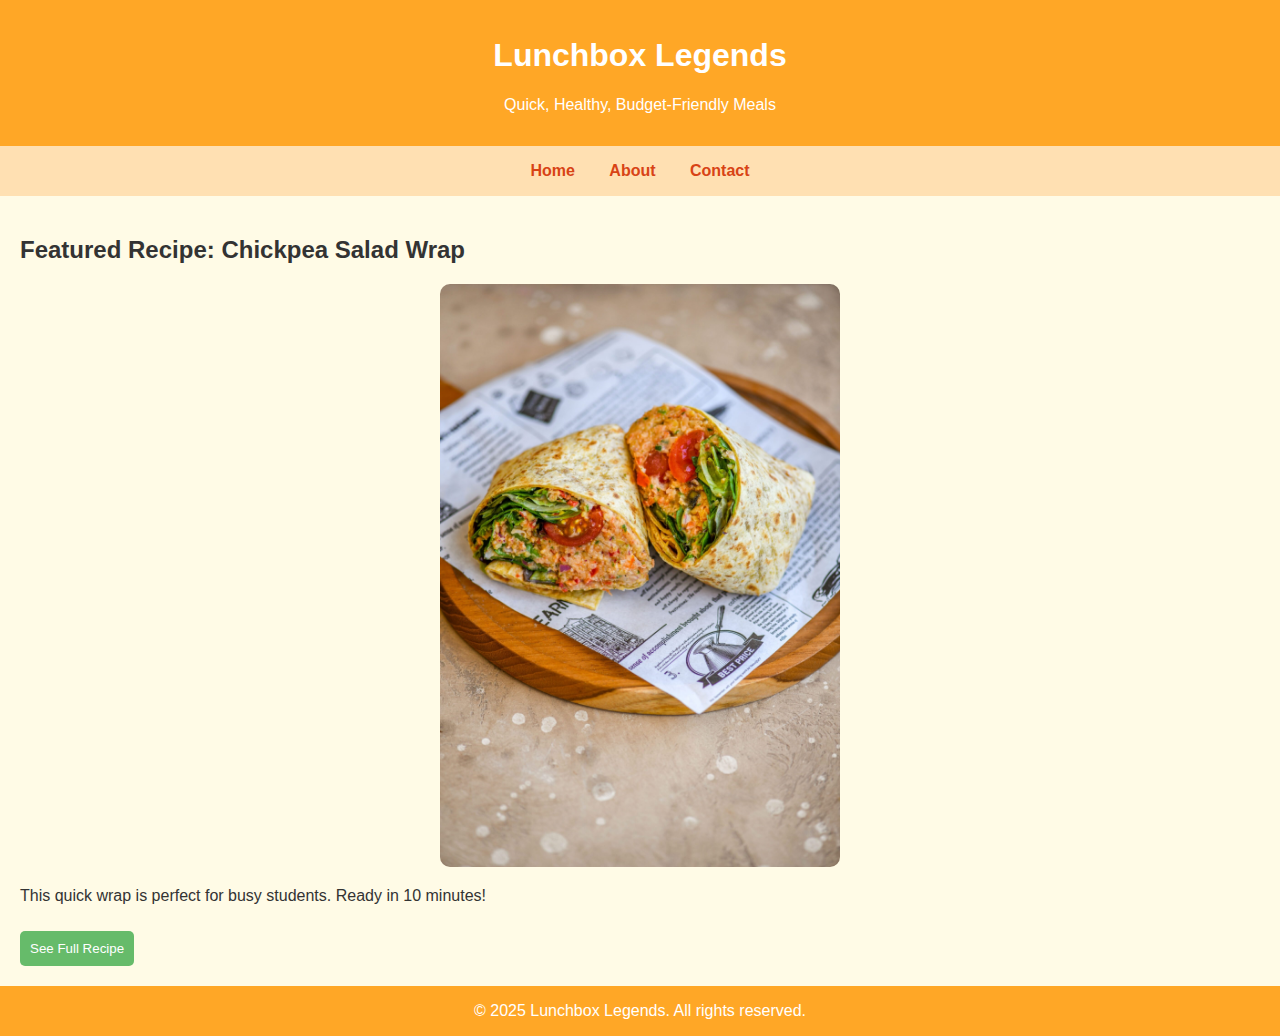
<file: index.html>
<!DOCTYPE html>
<html lang="en">
<head>
  <meta charset="UTF-8">
  <meta name="viewport" content="width=device-width, initial-scale=1.0">
  <title>Lunchbox Legends</title>
  <link rel="stylesheet" href="styles.css">
</head>
<body>
  <header>
    <h1>Lunchbox Legends</h1>
    <p>Quick, Healthy, Budget-Friendly Meals</p>
  </header>

  <nav>
    <a href="index.html">Home</a>
    <a href="about.html">About</a>
    <a href="contact.html">Contact</a>
  </nav>

  <main>
    <h2>Featured Recipe: Chickpea Salad Wrap</h2>
    <img src="images/lunchbox.jpg" alt="ChickpeaWrap"class="featured-image">
    <p>This quick wrap is perfect for busy students. Ready in 10 minutes!</p>
    <button>See Full Recipe</button>
  </main>

  <footer>
    &copy; 2025 Lunchbox Legends. All rights reserved.
  </footer>
</body>
</html>
</file>
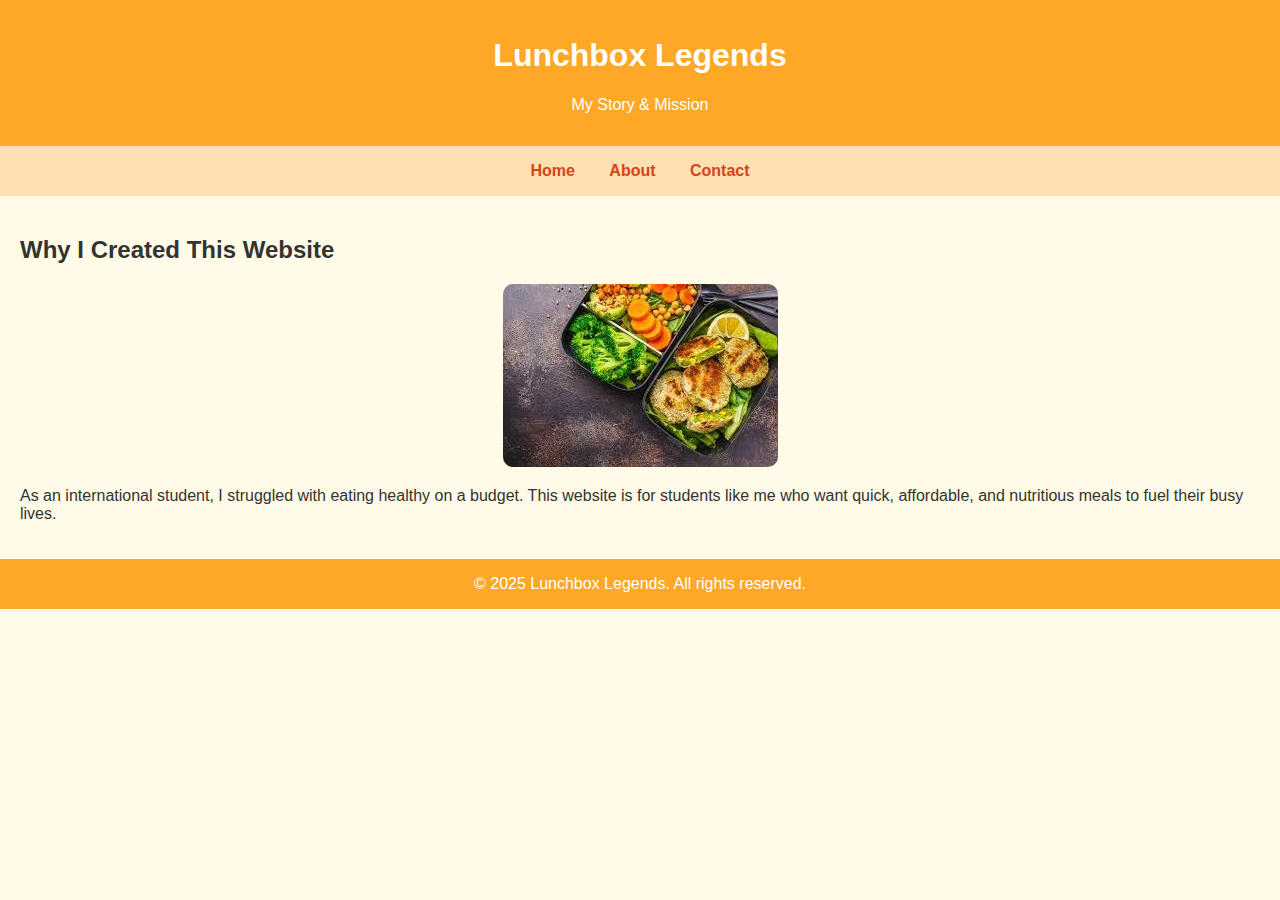
<file: about.html>
<!DOCTYPE html>
<html lang="en">
<head>
  <meta charset="UTF-8">
  <meta name="viewport" content="width=device-width, initial-scale=1.0">
  <title>About - Lunchbox Legends</title>
  <link rel="stylesheet" href="styles.css">
</head>
<body>
  <header>
    <h1>Lunchbox Legends</h1>
    <p>My Story & Mission</p>
  </header>

  <nav>
    <a href="index.html">Home</a>
    <a href="about.html">About</a>
    <a href="contact.html">Contact</a>
  </nav>

  <main>
    <h2>Why I Created This Website</h2>
    <img src="images/healthy-meal.jpg" alt="Healthy Meal">
    <p>As an international student, I struggled with eating healthy on a budget. This website is for students like me who want quick, affordable, and nutritious meals to fuel their busy lives.</p>
  </main>

  <footer>
    &copy; 2025 Lunchbox Legends. All rights reserved.
  </footer>
</body>
</html>
</file>
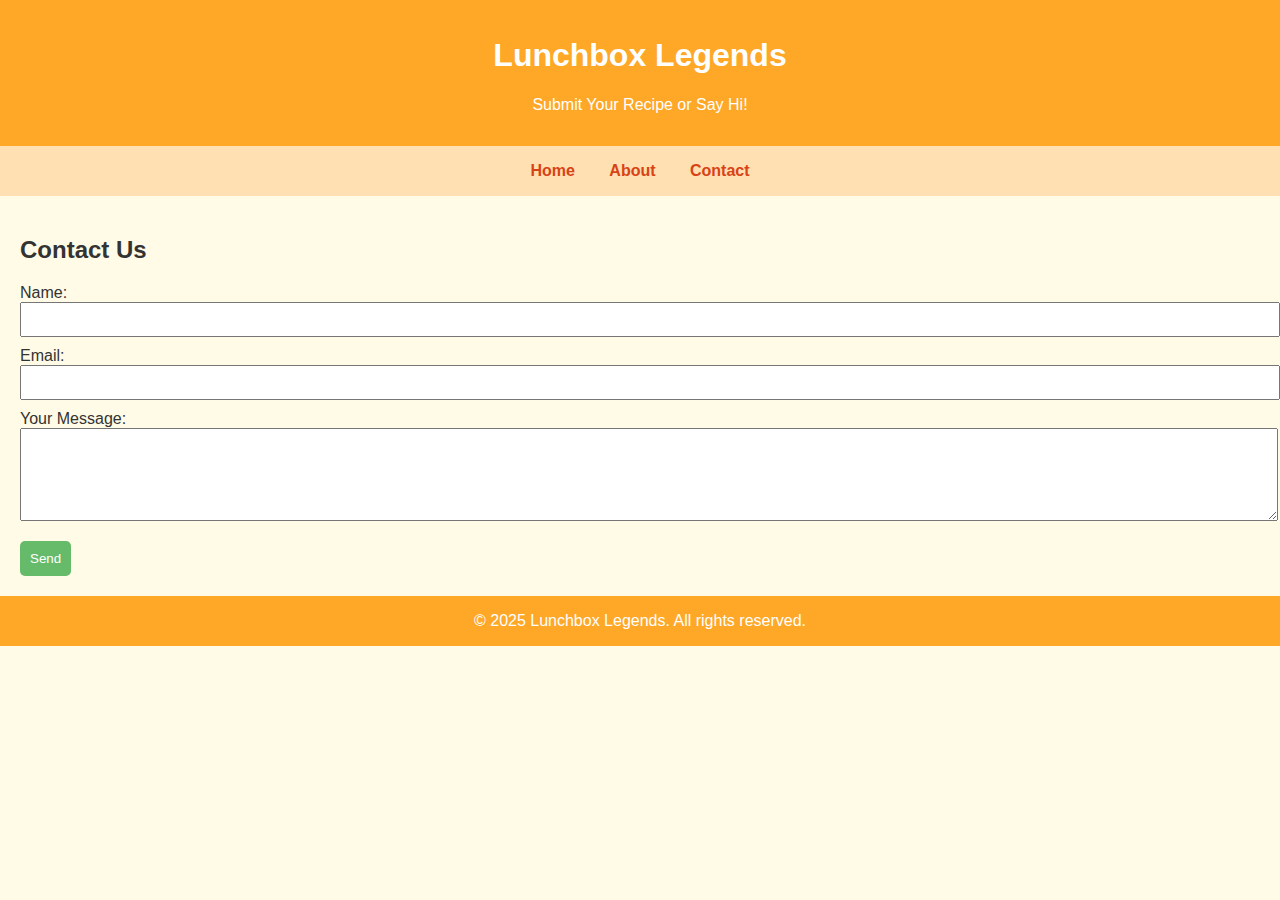
<file: contact.html>
<!DOCTYPE html>
<html lang="en">
<head>
  <meta charset="UTF-8">
  <meta name="viewport" content="width=device-width, initial-scale=1.0">
  <title>Contact - Lunchbox Legends</title>
  <link rel="stylesheet" href="styles.css">
</head>
<body>
  <header>
    <h1>Lunchbox Legends</h1>
    <p>Submit Your Recipe or Say Hi!</p>
  </header>

  <nav>
    <a href="index.html">Home</a>
    <a href="about.html">About</a>
    <a href="contact.html">Contact</a>
  </nav>

  <main>
    <h2>Contact Us</h2>
    <form>
      <label for="name">Name:</label>
      <input type="text" id="name" required>

      <label for="email">Email:</label>
      <input type="email" id="email" required>

      <label for="message">Your Message:</label>
      <textarea id="message" rows="5" required></textarea>

      <button type="submit">Send</button>
    </form>
  </main>

  <footer>
    &copy; 2025 Lunchbox Legends. All rights reserved.
  </footer>
</body>
</html>
</file>
<file: styles.css>
body {
  font-family: 'Poppins', sans-serif;
  background-color: #fffbe6;
  color: #333;
  margin: 0;
  padding: 0;
}

header, footer {
  background-color: #ffa726;
  color: white;
  text-align: center;
  padding: 1rem;
}

nav {
  background-color: #ffe0b2;
  padding: 1rem;
  text-align: center;
}

nav a {
  margin: 0 15px;
  text-decoration: none;
  color: #d84315;
  font-weight: bold;
}

main {
  padding: 20px;
}

img {
  max-width: 100%;
  height: auto;
  border-radius: 10px;
}

button {
  background-color: #66bb6a;
  color: white;
  border: none;
  padding: 10px;
  margin-top: 10px;
  border-radius: 5px;
  cursor: pointer;
}

form input, form textarea {
  display: block;
  width: 100%;
  margin-bottom: 10px;
  padding: 8px;
}

@media (max-width: 768px) {
  nav a {
    display: block;
    margin: 10px 0;
  }
}
img {
  max-width: 100%;
  height: auto;
  border-radius: 10px;
  display: block;
  margin: 20px auto;
}

/* Optional: Only resize homepage image */
.featured-image {
  width: 400px;
}
/* Responsive Layout */
@media (max-width: 768px) {
  nav a {
    display: block;
    margin: 10px 0;
  }

  img {
    width: 90%;
    max-width: 400px;
    margin: auto;
  }

  main {
    padding: 10px;
  }
}
</file>
